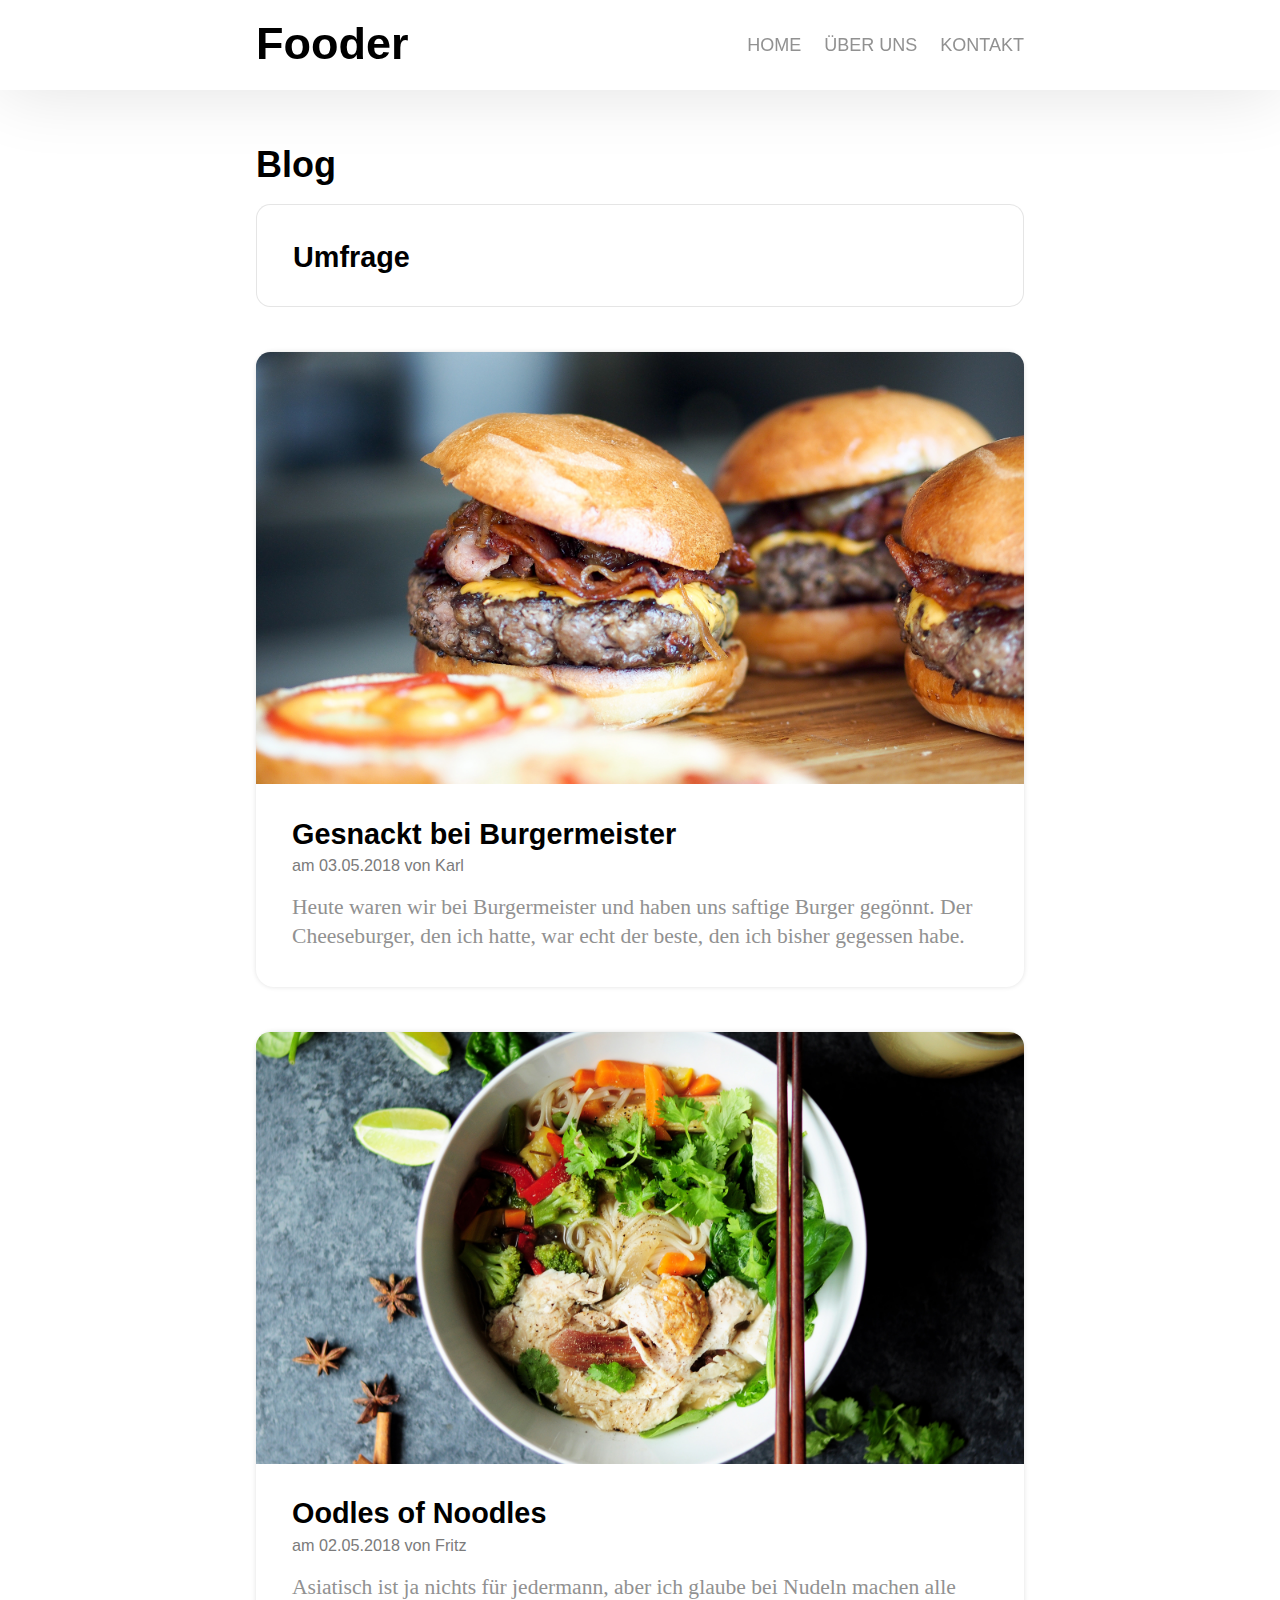
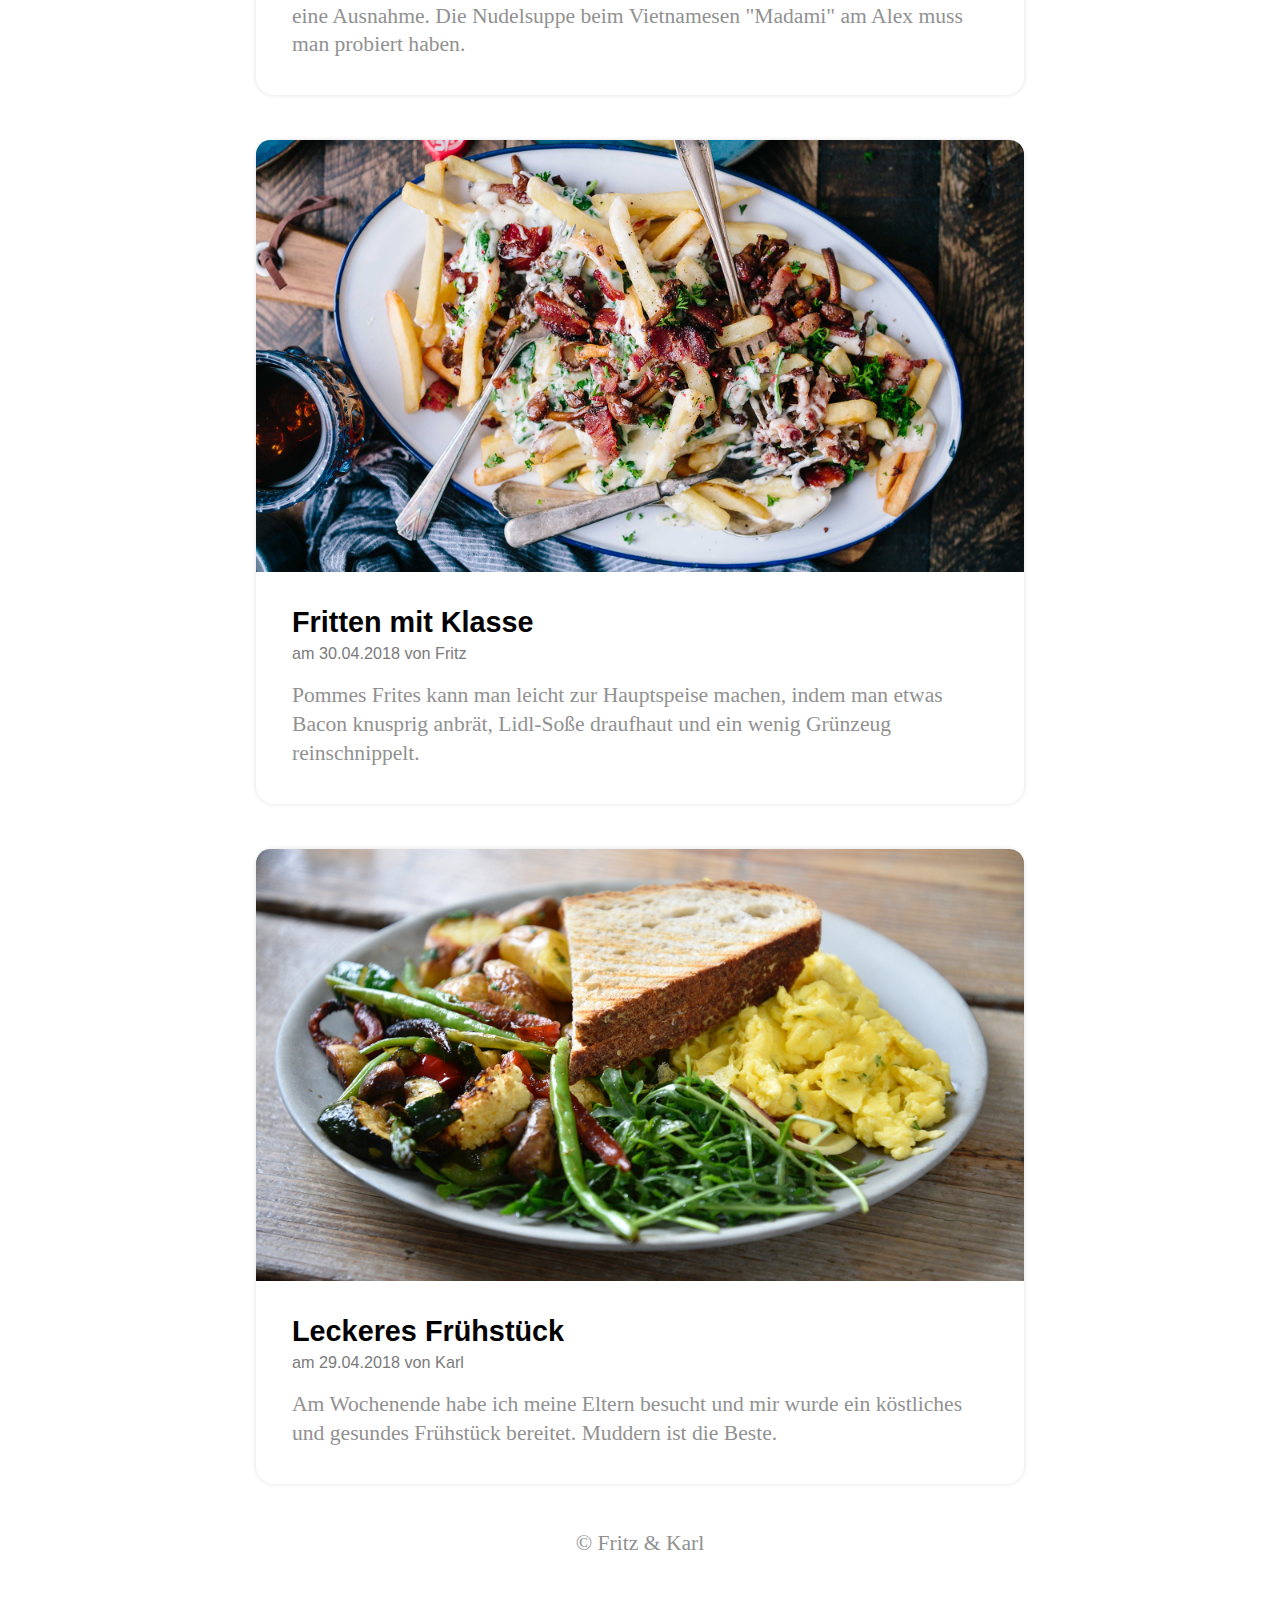
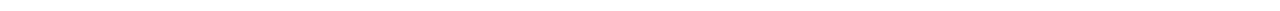
<file: gwpblog-master/index.html>
<!DOCTYPE html>
<html lang="de">
    <head>
        <meta charset="utf-8">
        <title>Blog</title>
        <link rel="stylesheet" href="css/style.css">
    </head>
    <body>
        <header>
            <div class="header-content">
                <h1>Fooder</h1>  
                <nav>
                    <ul>
                        <li><a href="index.html">Home</a></li>
                        <li><a href="html/about.html">Über uns</a></li>
                        <li><a href="html/contact.html">Kontakt</a></li>
                    </ul>
                </nav>
            </div>
        </header>
        <main>
            <h2>Blog</h2>
            <section class="card poll">
                <h3>Umfrage</h3>
                <form>
                    <fieldset>
                        <legend>Wie oft gehst du essen?</legend>
                        <div class="form-element">
                            <input type="radio" id="1a" name="q1">
                            <label for="1a">Jeden Tag</label> 
                        </div>
                        <div class="form-element">
                            <input type="radio" id="1b" name="q1">  
                            <label for="1b">Wöchentlich</label>
                        </div>
                        <div class="form-element">
                            <input type="radio" id="1c" name="q1">
                            <label for="1c">Monatlich</label>
                        </div>
                        <div class="form-element">
                            <input type="radio" id="1d" name="q1">
                            <label for="1d">Zu Anlässen</label>
                        </div>
                    </fieldset>
                    <fieldset>
                        <legend>Was isst du gerne?</legend>
                        <div class="form-element">
                            <input type="checkbox" id="2a">
                            <label for="2a">Amerikanisch</label>
                        </div>
                        <div class="form-element">
                            <input type="checkbox" id="2b">
                            <label for="2b">Asiatisch</label>
                        </div>
                        <div class="form-element">
                            <input type="checkbox" id="2c">
                            <label for="2c">Europäisch</label>
                        </div>
                    </fieldset>
                    <fieldset>
                        <input type="text" placeholder="Worüber würdest du gerne mehr lesen?">
                    </fieldset>
                    <div class="buttons">
                        <input type="submit" value="Senden">
                        <input type="reset" value="Löschen">
                    </div>
                </form>
            </section>
            
            <article>
                <img src="img/burger.jpg" alt="burger">
                <section class="description">
                    <h3>Gesnackt  bei Burgermeister</h3>
                    <time datetime="2018-05-03">am 03.05.2018 von Karl</time><p>Heute waren wir bei Burgermeister und haben uns saftige Burger gegönnt. Der Cheeseburger, den ich hatte, war echt der beste, den ich bisher gegessen habe.</p>
                </section>
            </article>
            <article>
                <img src="img/noodles.jpg" alt="nudeln">
                <section class="description">
                    <h3>Oodles of Noodles</h3>
                    <time datetime="2018-05-02">am 02.05.2018 von Fritz</time><p>Asiatisch ist ja nichts für jedermann, aber ich glaube bei Nudeln machen alle eine Ausnahme. Die Nudelsuppe beim Vietnamesen "Madami" am Alex muss man probiert haben.</p>
                </section>
            </article>
            <article>
                <img src="img/fries.jpg" alt="pommes">
                <section class="description">
                    <h3>Fritten mit Klasse</h3>
                    <time datetime="2018-04-30">am 30.04.2018 von Fritz</time><p>Pommes Frites kann man leicht zur Hauptspeise machen, indem man etwas Bacon knusprig anbrät, Lidl-Soße draufhaut und ein wenig Grünzeug reinschnippelt.</p>
                </section>
            </article>
            <article>
                <img src="img/brot.jpg" alt="brot">
                <section class="description">
                    <h3>Leckeres Frühstück</h3>
                    <time datetime="2018-04-29">am 29.04.2018 von Karl</time><p>Am Wochenende habe ich meine Eltern besucht und mir wurde ein köstliches und gesundes Frühstück bereitet. Muddern ist die Beste.</p>
                </section>
            </article>
        </main>
        <footer>
            <p>&copy; Fritz &amp; Karl</p>
        </footer>
    </body>
</html>
</file>
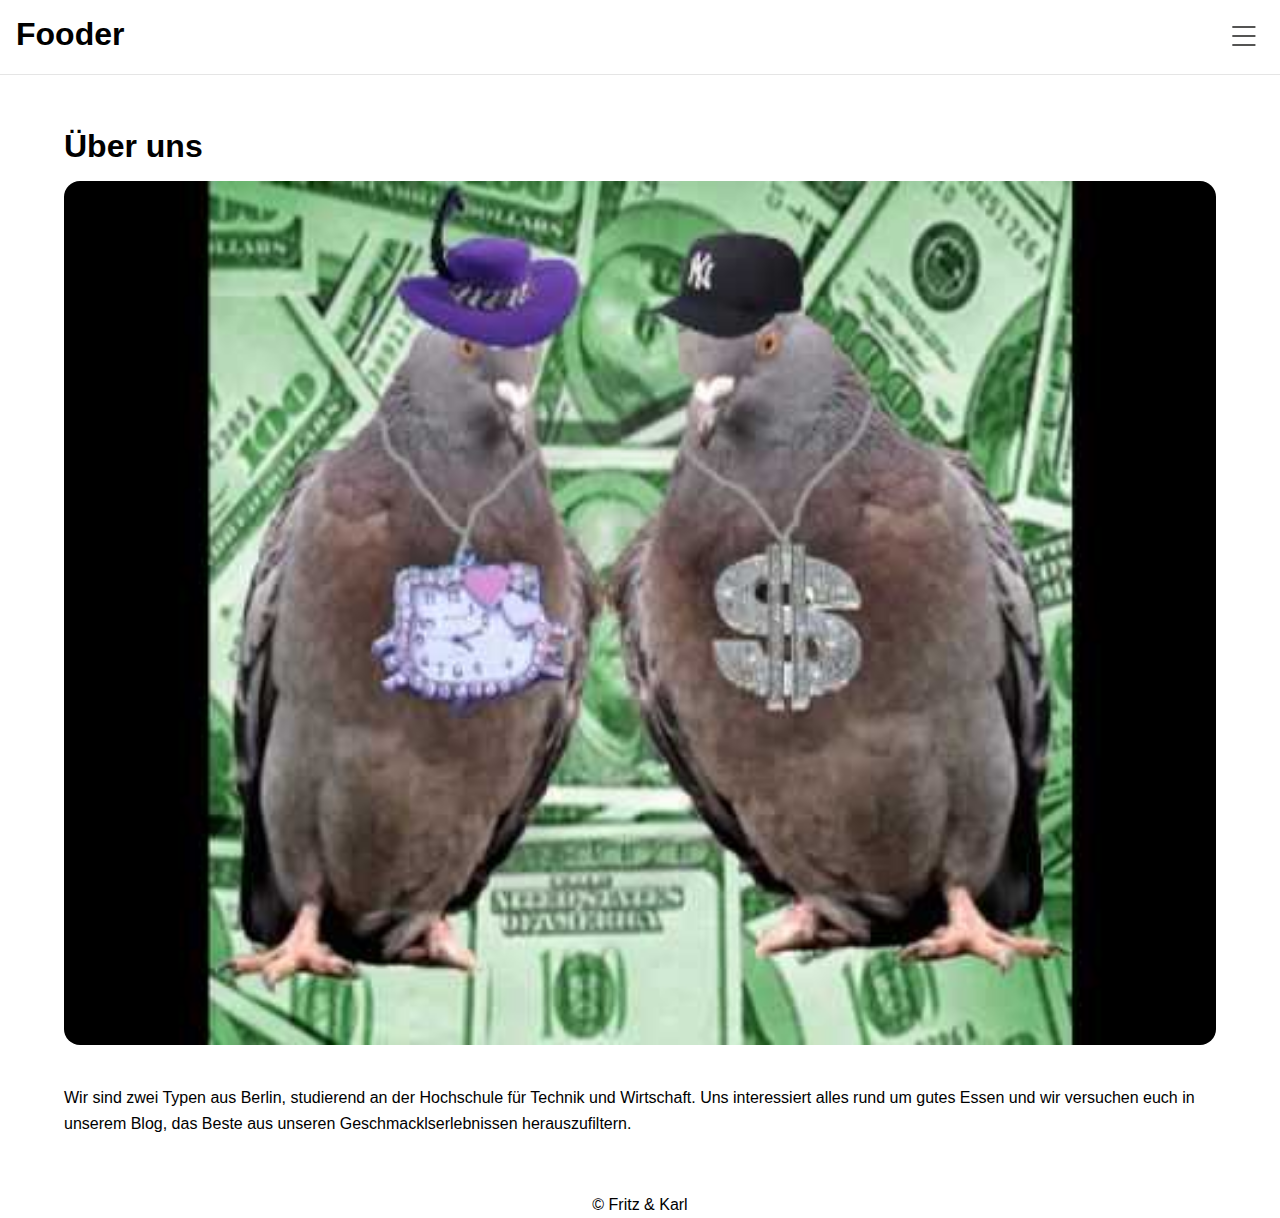
<file: html/about.html>
<!DOCTYPE html>
<html lang="de">
    <head>
        <meta charset="utf-8">
        <title>Über Uns</title>
        <link rel="stylesheet" href="../css/style.css">
    </head>
    <body>
        <div id="close"></div>
        <header id="open">
            <div class="header-content">
                <h1>Fooder</h1>
                <div id="btn-menu">
                    <div><a href="#open"><img src="../img/ic_menu.svg" alt="menu"></a></div>
                    <div><a href="#close"><img src="../img/ic_cancel.svg" alt="close"></a></div>
                </div>
                <nav>
                    <ul>
                        <li><a href="../index.html">Home</a></li>
                        <li><a href="about.html">Über uns</a></li>
                        <li><a href="contact.html">Kontakt</a></li>
                        <li id="menuGame"><a href="game.html">Spiel</a></li>
                    </ul>
                    <div class="separation"></div>
                    <div class="item-poll"><a href="poll.html">Umfrage</a></div>
                </nav>
            </div>
        </header>
        <main>
            <h2 class="about-h">Über uns</h2>
            <img src="../img/people.jpg" alt="Image of two people" class="about-img">
            <p class="about-p">Wir sind zwei Typen aus Berlin, studierend an der Hochschule für Technik und Wirtschaft. Uns interessiert alles rund um gutes Essen und wir versuchen euch in unserem Blog, das Beste aus unseren Geschmacklserlebnissen herauszufiltern.</p>
        </main>
        <footer>
            <p>&copy; Fritz &amp; Karl</p>
        </footer>
    </body>  
</html>
</file>
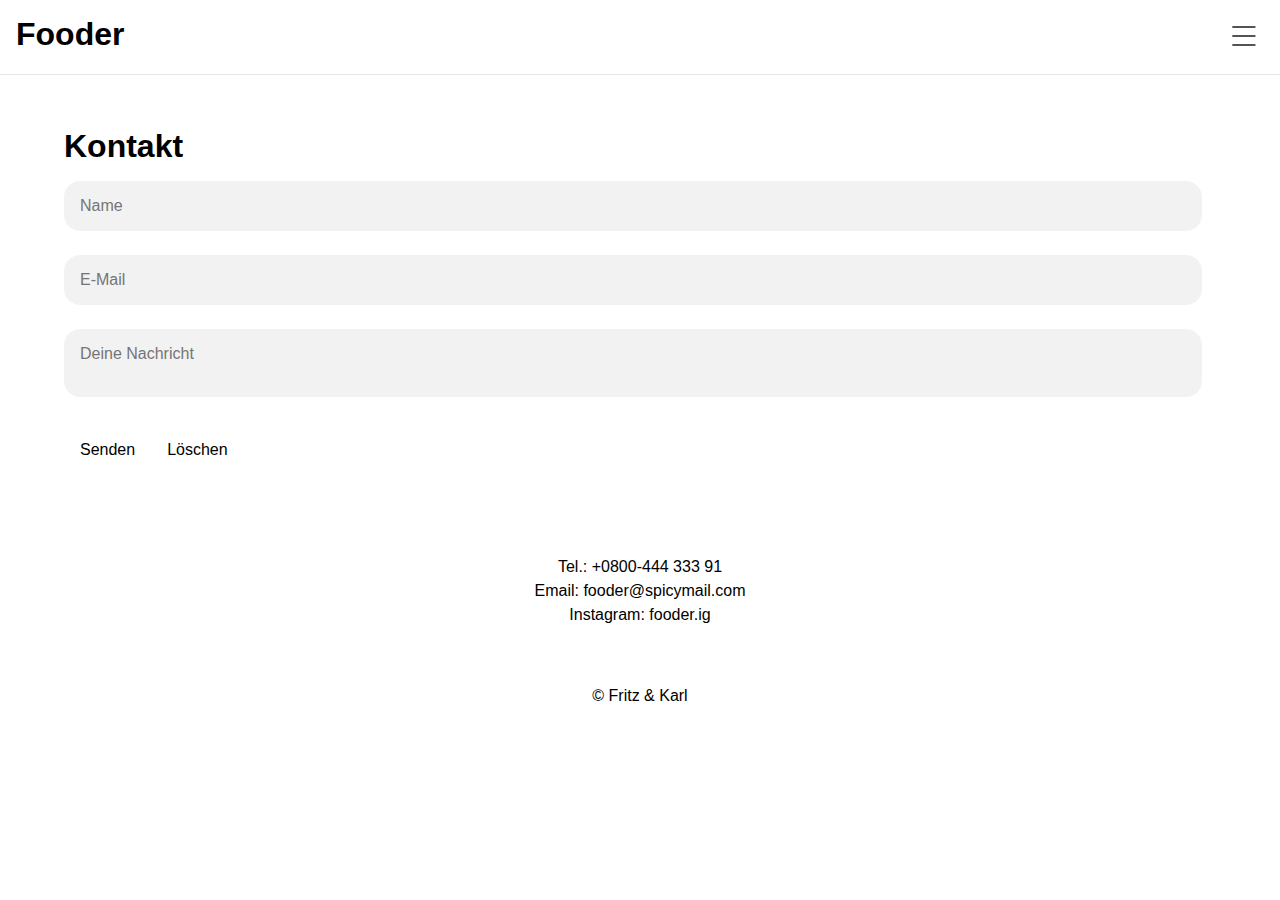
<file: html/contact.html>
<!DOCTYPE html>
<html lang="de">
    <head>
        <meta charset="utf-8">
        <title>Kontakt</title>
        <link rel="stylesheet" href="../css/style.css">
    </head>
    <body>
        <script src="../js/contact.js"></script>
        <div id="close"></div>
        <header id="open">
            <div class="header-content">
                <h1>Fooder</h1>
                <div id="btn-menu">
                    <div><a href="#open"><img src="../img/ic_menu.svg" alt="menu"></a></div>
                    <div><a href="#close"><img src="../img/ic_cancel.svg" alt="close"></a></div>
                </div>
                <nav>
                    <ul>
                        <li><a href="../index.html">Home</a></li>
                        <li><a href="about.html">Über uns</a></li>
                        <li><a href="contact.html">Kontakt</a></li>
                        <li id="menuGame"><a href="game.html">Spiel</a></li>
                    </ul>
                    <div class="separation"></div>
                    <div class="item-poll"><a href="poll.html">Umfrage</a></div>
                </nav>
            </div>
        </header>
        <main id="mc">
            <h2>Kontakt</h2>
            <form id="fc">
                <div class="form-element">
                    <input type="text" id="name" placeholder="Name" autocomplete='name'>
                </div>
                <div class="form-element">
                    <input type="text" id="mail" placeholder="E-Mail" autocomplete='email'>
                </div>
                <div class="f1-element">
                    <textarea id="msg" placeholder="Deine Nachricht"></textarea>
                </div>
                <div class="buttons">
                    <input type="submit" value="Senden">
                    <input type="reset" value="Löschen">
                </div>
            </form>
            <div class="contact">
                <p>Tel.: +0800-444 333 91</p>
                <p>Email: fooder@spicymail.com</p>
                <p>Instagram: <a href="#">fooder.ig</a></p>
            </div>
        </main>
        <footer>
            <p>&copy; Fritz &amp; Karl</p>
        </footer>
    </body> 
</html>
</file>
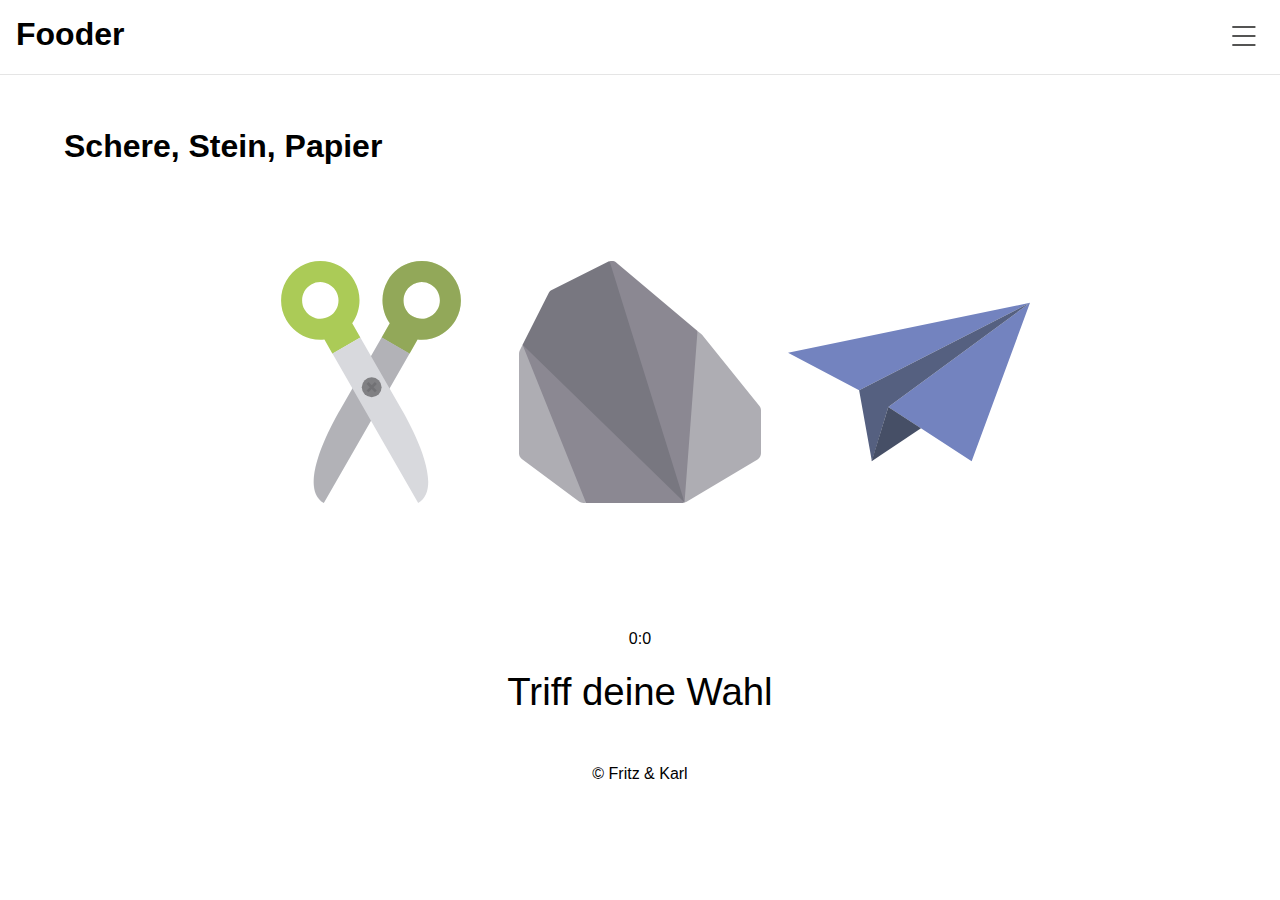
<file: html/game.html>
<!DOCTYPE html>
<html lang="de">
    <head>
        <meta charset="utf-8">
        <title>Spiel</title>
        <link rel="stylesheet" href="../css/style.css">
    </head>
    <body>
        <script src="../js/game.js"></script>
        <div id="close"></div>
        <header id="open">
            <div class="header-content">
                <h1>Fooder</h1>
                <div id="btn-menu">
                    <div><a href="#open"><img src="../img/ic_menu.svg" alt="menu"></a></div>
                    <div><a href="#close"><img src="../img/ic_cancel.svg" alt="close"></a></div>
                </div>
                <nav>
                    <ul>
                        <li><a href="../index.html">Home</a></li>
                        <li><a href="about.html">Über uns</a></li>
                        <li><a href="contact.html">Kontakt</a></li>
                        <li id="menuGame"><a href="game.html">Spiel</a></li>
                    </ul>
                    <div class="separation"></div>
                    <div class="item-poll"><a href="poll.html">Umfrage</a></div>
                </nav>
            </div>
        </header>
        <main>
            <h2>Schere, Stein, Papier</h2>
            <section class="gamecontent">
                <div class="goptions">
                    <img src="../img/scissors.svg" class="goption" id="option1" alt="schere">
                    <img src="../img/stone.svg" class="goption" id="option2" alt="stein">
                    <img src="../img/paper-plane.svg" class="goption" id="option3" alt="papier">
                </div>
                <div class="gresults">
                    <p id="wins">0</p>
                    <p>:</p>
                    <p id="losses">0</p>
                </div>
                <p id="log">Triff deine Wahl</p>
            </section>
        </main>
        <footer>
            <p>&copy; Fritz &amp; Karl</p>
        </footer>
    </body> 
</html>
</file>
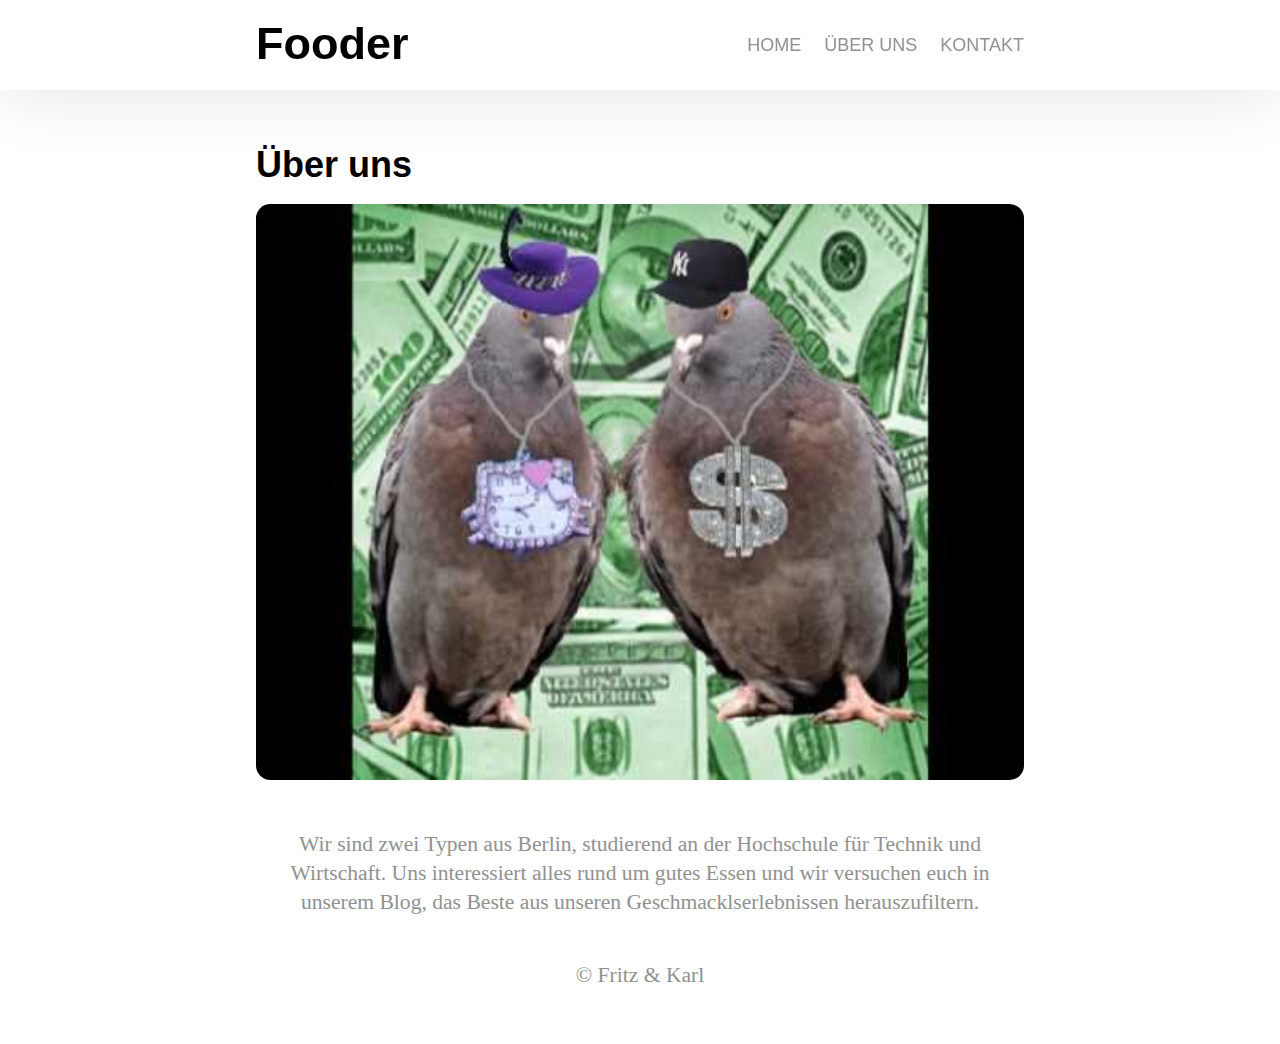
<file: gwpblog-master/html/about.html>
<!DOCTYPE html>
<html lang="de">
    <head>
        <meta charset="utf-8">
        <title>Über Uns</title>
        <link rel="stylesheet" href="../css/style.css">
    </head>
    <body>
        <header>
            <div class="header-content">
                <h1>Fooder</h1>  
                <nav>
                    <ul>
                        <li><a href="../index.html">Home</a></li>
                        <li><a href="about.html">Über uns</a></li>
                        <li><a href="contact.html">Kontakt</a></li>
                    </ul>
                </nav>
            </div>
        </header>
        <main>
            <h2>Über uns</h2>
            <img src="../img/people.jpg" alt="Image of two people" class="about-img">
            <p class="about-p">Wir sind zwei Typen aus Berlin, studierend an der Hochschule für Technik und Wirtschaft. Uns interessiert alles rund um gutes Essen und wir versuchen euch in unserem Blog, das Beste aus unseren Geschmacklserlebnissen herauszufiltern.</p>
        </main>
        <footer>
            <p>&copy; Fritz &amp; Karl</p>
        </footer>
    </body>  
</html>
</file>
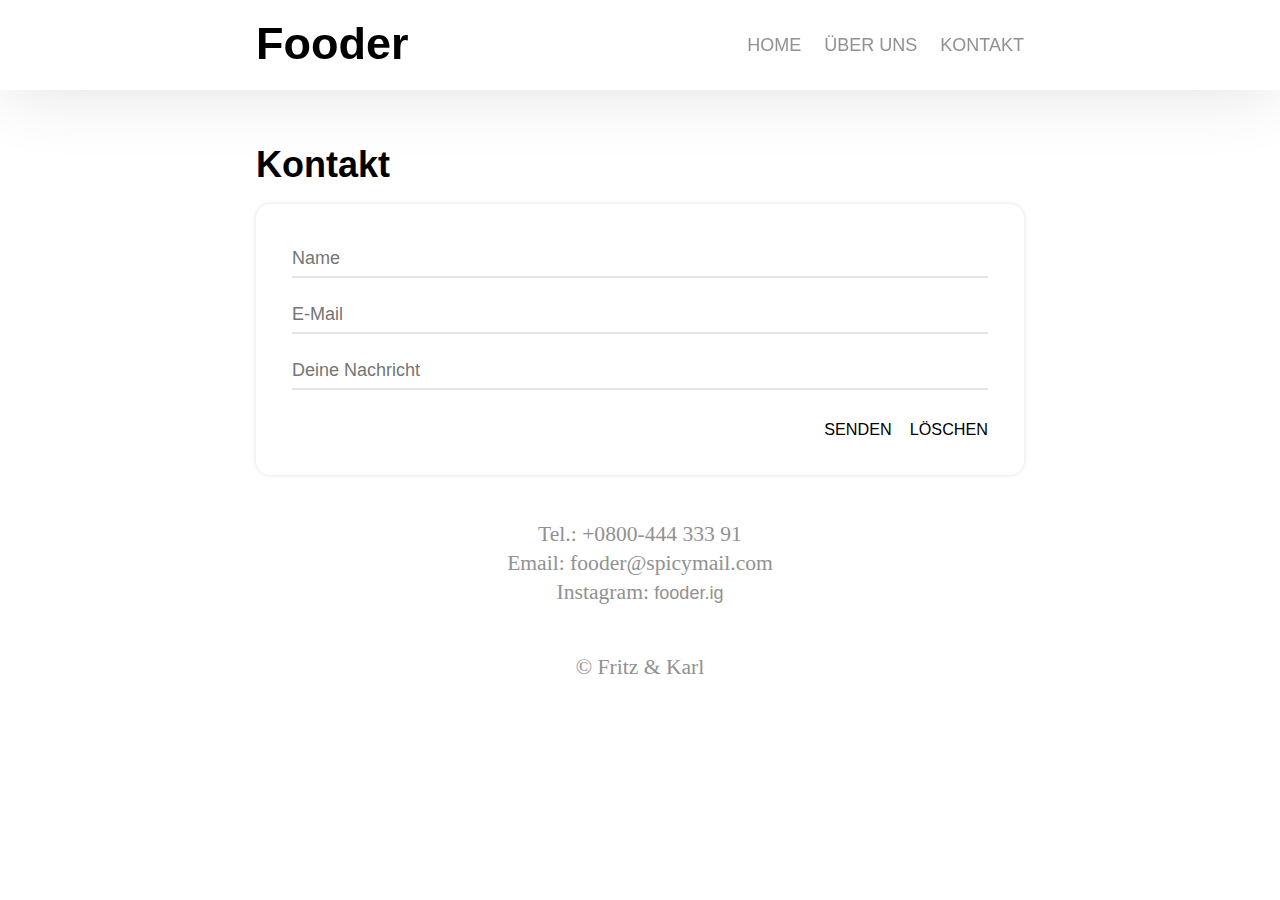
<file: gwpblog-master/html/contact.html>
<!DOCTYPE html>
<html lang="de">
    <head>
        <meta charset="utf-8">
        <title>Kontakt</title>
        <link rel="stylesheet" href="../css/style.css">
    </head>
    <body>
        <header>
            <div class="header-content">
                <h1>Fooder</h1>  
                <nav>
                    <ul>
                        <li><a href="../index.html">Home</a></li>
                        <li><a href="about.html">Über uns</a></li>
                        <li><a href="contact.html">Kontakt</a></li>
                    </ul>
                </nav>
            </div>
        </header>
        <main>
        <h2>Kontakt</h2>
            <div class="card">
                <form>
                    <div class="form-element">
                        <input type="text" id="name" placeholder="Name">
                    </div>
                    <div class="form-element">
                        <input type="text" id="mail" placeholder="E-Mail">
                    </div>
                    <div class="form-element">
                        <textarea type="text" id="msg" placeholder="Deine Nachricht"></textarea>
                    </div>
                    <div class="buttons">
                        <input type="submit" value="Senden">
                        <input type="reset" value="Löschen">
                    </div>
                </form>
            </div>
            <div class="contact">
                <p>Tel.: +0800-444 333 91</p>
                <p>Email: fooder@spicymail.com</p>
                <p>Instagram: <a href="#">fooder.ig</a></p>
            </div>
        </main>
        <footer>
            <p>&copy; Fritz &amp; Karl</p>
        </footer>
    </body> 
</html>
</file>
<file: gwpblog-master/css/style.css>
/* Universelle Styles */
* {
    font-family: sans-serif;
    box-sizing: content-box;
    font-size: 2vh;
    margin: 0;
    padding: 0;
}

h1 {
    font-size: 2.5rem
}

h2 {
    font-size: 2.0rem;
    margin-top: 3rem;
    margin-bottom: 1rem;
}

h3 {
    font-size: 1.6rem;
    margin-bottom: .3rem;
}

h4 {
    font-size: 1.0rem;
}

p {
    line-height: 1.6rem;
    font-size: 1.2rem;
    color: rgb(145, 145, 145);
    font-family: serif;
}

a {color: rgb(145, 145, 145); text-decoration: none;}
a:hover {color: rgb(0, 0, 0)}
a:active {color: rgb(145, 145, 145)}
a:focus {color: rgb(145, 145, 145)}


/* Content */
body {
    margin: 0;
    padding: 0;
}

header {
    width: 100vw;
    position: fixed;
    top: 0;
    z-index: 1;
    background: rgb(255,255,255);
    box-shadow: 0rem 0rem 4rem rgba(0, 0, 0, 0.12);
}

.header-content {
    width: 60%;
    margin-left: auto;
    margin-right: auto;
    padding: 1rem 0rem;
    display: flex;
    justify-content: space-between;
}

.header-content h1:hover {
    transform: scale(1.2) rotate(20deg);
}

nav {
    line-height: 3rem;
}

nav ul {
    list-style: none;
}

nav li {
    display: inline-block;
    margin-right: 1rem;
    text-transform: uppercase;
    font-size: 1rem;
}

nav li:last-of-type {
    margin-right: 0;
}

main {
    width: 60%;
    margin-top: 8rem;
    margin-left: auto;
    margin-right: auto;
}

time {
    display: block;
    margin-bottom: 1rem;
    font-size: .9rem;
    color: rgb(123, 123, 123);
    text-decoration: none;
}

article {
    margin-bottom: 2.5rem;
    border-radius: 1rem;
    background: rgb(255,255,255);
    box-shadow: 0px 0px 5px rgba(0, 0, 0, 0.12);
    transition: box-shadow .5s, border-color .5s;
}

article:last-of-type {
    padding-bottom: 0;
}

article:hover{
    box-shadow: 0px 5px 20px rgba(0, 0, 0, 0.12);
}

article img {
    width: 100%;
    border-radius: .8rem .8rem 0rem 0rem;
}

.description {
    padding: 1.6rem 2rem 2rem 2rem;
}

.about-img {
    width: 100%;
    border-radius: .8rem;
    margin-bottom: 2.5rem;
}

.about-p {
    margin-bottom: 2.5rem;
    text-align: center;
}

.contact {
    margin-bottom: 2.5rem;
    text-align: center;
}


/* Umfrage */
.card {
    padding: 2rem;
    border-radius: .8rem;
    margin-bottom: 2.5rem;
    background: rgb(255,255,255);
    box-shadow: 0px 0px 5px rgba(0, 0, 0, 0.12);
    transition: box-shadow .5s;
}

.card:hover {
    box-shadow: 0px 5px 35px rgba(0, 0, 0, 0.12);
}

.card legend {
    font-size: 1.1rem;
}

.poll {
    max-height: 1.6rem;
    overflow: hidden;
    border-style: solid;
    border-width: 1px;
    border-color: rgba(0,0,0,.1);
    box-shadow: 0 0 0 rgba(0,0,0,0);
    transition: max-height .5s, border-color .5s;
}

.poll:hover {
    height: auto;
    max-height: 50rem;
    border-color: rgba(0,0,0,0);
}

fieldset {
    border: 0px;
    margin-top: 1.6rem;
}

fieldset:last-of-type {
    margin-bottom: 1.6rem;
}

legend {
    margin-bottom: .6rem;
}

.form-element {
    margin-bottom: 1rem;
}

label {
    color: rgb(128, 128, 128);
}

input[type="text"] {
    width: 100%;
    height: 2rem;
    font-size: 1rem;
    border-style: solid;
    border-width: 0;
    border-bottom-width: 2px;
    border-color: rgb(230, 230, 230);
}

textarea {
    width: 100%;
    height: 2rem;
    font-size: 1rem;
    line-height: 2rem;
    resize: none;
    border-style: solid;
    border-width: 0;
    border-bottom-width: 2px;
    border-color: rgb(230, 230, 230);
    margin-bottom: .4rem;
}

input[type="submit"] {
    margin-right: 1rem;
}

input[type="submit"], input[type="reset"] {
    font-size: .9rem;
    text-transform: uppercase;
    border-style: none;
    background: none;
}

.buttons {
    display: flex;
    justify-content: flex-end;
}



footer {
    text-align: center;
    padding-bottom: 3rem;
}



/* Responsive */
@media (orientation: portrait), (max-width: 700px) {
    h1 {
        font-size: 2rem;
        line-height: 2.8rem;
    }
    
    h2 {
        margin-left: 1rem;
    }
    
    time {
        font-size: 1.1rem;
    }
    
    p, label, input, textarea, legend{
        font-size: 1.3rem;
    }
    
    legend {
        margin-bottom: 1rem;
    }
    
    input[type="text"] {
        font-size: 1.3rem;
        margin-bottom: 1rem;
    }
    
    input[type="submit"], input[type="reset"] {
        font-size: 1.1rem;
    }
    
    .header-content {
        width: 90%;
        padding-top: .4;
        padding-bottom: .8rem;
        text-align: center;
    }
    
    main {
        width: 90%;
        top: 6rem;
    }
    
    .card {
        box-shadow: 0px 5px 35px rgba(0, 0, 0, 0.12);
    }
    
    .poll {
        border-style: none;
        max-height: 50rem;
    }
    
    article {     
        box-shadow: 0px 5px 35px rgba(0, 0, 0, 0.12);
    }
}
</file>
<file: css/style.css>
* {
    font-size: 16px;
    list-style: none;
    text-decoration: none;
    color: rgb(0, 0, 0);
    box-sizing: content-box;
    margin: 0;
    padding: 0;
    font-family: Montserrat, sans-serif;
}

h1 {
    font-size: 5rem;
    padding: 1.9rem;
}

h2 {
    font-size: 4rem;
    margin-bottom: 3rem;
}

h3 {
    font-size: 3rem;
    margin-bottom: .5rem;
}

h4 {
    text-align: center;
}

time {
    color: gray;
    display: block;
    margin-bottom: 1rem;
}

/**************************************************/

header {
    width: 100%;
    height: 10rem;
    position: fixed;
    z-index: 1;
    background: rgba(255, 255, 255, 1);
    pointer-events: none;
    border-bottom: solid 1px rgba(0, 0, 0, 0.1);
}

#btn-menu a {
    position: absolute;
    top: 3.4rem;
    right: 3.4rem;
    pointer-events: all;
}

nav {
    height: 100vh;
    padding-top: 20rem;
    background: rgb(255, 255, 255);
    opacity: 0;
    transition: opacity .5s;
}

nav ul li {
    text-align: center;
    margin-bottom: 3.5rem;
}

li a {
    font-size: 5rem;
}

header img {
    width: 3rem;
    margin-bottom: 1rem;
}

#close {
    position: fixed;
}

[href="#close"] {
    display: none;
}

#open:target nav {
    opacity: 1;
}

#open:target {
    pointer-events: all;
}

#open:target [href="#close"] {
    display: block;
}

#open:target [href="#open"] {
    display: none;
}

.separation {
    width: 15%;
    height: 2px;
    margin-left: auto;
    margin-right: auto;
    margin-bottom: 3.5rem;
    background: #d9d9d9;
}

.item-poll {
    text-align: center;
}

.item-poll a {
    font-size: 3rem;
}

#menuGame {
    display: none;
}

#validText {
    margin-bottom: 3.5rem;
}

/**************************************************/

.poll {
    width: 100%;
    margin-bottom: 2rem;
}

/**************************************************/

main {
    width: 90%;
    margin-left: auto;
    margin-right: auto;
    position: relative;
    top: 13rem;
}

p {
    line-height: 1.6rem;
}

.article {
    margin-bottom: 2rem;
    border: 1px solid rgba(0, 0, 0, 0.1);
    border-radius: 1.8rem;
    transition: all .2s;
}

.article:hover {
    transform: scale(1.025);
}

.article section {
    padding: 3rem;
}

.article img {
    width: 100%;
    border-radius: 1.8rem 1.8rem 0 0;
}

footer {
    text-align: center;
    position: relative;
    top: 20rem;
    margin-bottom: 8rem;
}

footer p {
    font-size: 2.4rem;
}

/**************************************************/

.about-img {
    display: block;
    border-radius: 1.8rem; 
    width: 100%;
    height: 100%;
    margin-bottom: 3.5rem;
}

/**************************************************/

input[type="radio"], input[type="checkbox"] {
    height: 2rem;
    width: 2rem;
    margin-right: 2rem;
}

input[type="text"], textarea {
    width: 92%;
    font-size: 2rem;
    padding: 2rem;
    margin-bottom: 1.5rem;
    background: rgba(0,0,0,0.05);
    border: none;
    border-radius: 1rem;
    resize: none;
}

.buttons {
    width: 100%;
    display: flex;
}

form {
    margin-bottom: 5rem;
}

input[type="submit"], input[type="reset"] {
    font-size: 2rem;
    padding: 2rem;
    background: none;
    border: none;
}

.contact p, .contact a{
    text-align: center;
    font-size: 2rem;
    line-height: 3rem;
}

fieldset {
    border: none;
    margin-bottom: 3.5rem;
    background: rgba(0,0,0,0.03);
    padding: 3rem;
    border-radius: 1.8rem;
}

legend {
    font-size: 3rem;
    padding: 2rem;
    background: rgb(255, 255, 255);
    border-radius: 1.8rem;
}

label {
    font-size: 2.6rem;
}

.option {
    line-height: 5rem;
}

/**************************************************/
/*Game*********************************************/
/**************************************************/

.goptions {
    margin-left: auto;
    margin-right: auto;
    margin-bottom: 10rem;
}

.goption {
    width: 30%;
    display: block;
    margin-left: auto;
    margin-right: auto;
    margin-bottom: 6rem;
}

.goptions p {
    background: rgb(240, 240, 240);
}

.gresults {
        display: flex;
        justify-content: center;
}

.gresults p {
    font-size: 2.4rem;
    line-height: 5rem;
}

#log {
    text-align: center;
    font-size: 2.4rem;
}

.gamecontent {
    margin-top: 10rem;
}

/**************************************************/
/*Responsive***************************************/
/**************************************************/

@media only screen and (min-width: 80rem) {
    h1 {
        font-size: 2rem;
        padding: 1rem;
    }
    
    h2 {
        font-size: 2rem;
        margin-bottom: 1rem;
    }

    h3 {
        font-size: 1.5rem;
        margin-bottom: .5rem;
    }

    time {
        color: gray;
        display: block;
        margin-bottom: 1rem;
    }
    
    header {
        height: 4.6rem;
}
    
    header img {
        width: 1.5rem;
        margin-bottom: 1rem;
    }
    
    #btn-menu a {
        top: 1.5rem;
        right: 1.5rem;
    }

    nav {
        padding-top: 11rem;
    }

    nav ul li {
        text-align: center;
        margin-bottom: 2.5rem;
    }
        
    li a {
        font-size: 2rem;
    }

    .item-poll a {
        font-size: 1.5rem;
    }
    
    .separation {
        margin-bottom: 2.5rem;
    }
    
    main {
        top: 8rem;
    }
    
    .blog {
        display: grid;
        grid-template-columns: 30% 30% 30%;
        grid-gap: 5%;
        justify-items: center;
    }

    .article {
        margin-bottom: 2rem;
        border-radius: 1rem;
    }
    
    .article section {
        padding: 1.5rem;
    }

    .article img {
        width: 100%;
        border-radius: 1rem 1rem 0 0;
    }
    
    .about-img {
        border-radius: 1rem;
        margin-bottom: 2.5rem;
    }

    footer {
        top: 11.5rem;
        margin-bottom: 5rem;
    }

    footer p {
        font-size: 1rem;
    }
    
    input[type="radio"], input[type="checkbox"] {
        height: 1rem;
        width: 1rem;
        margin-right: 1rem;
    }

    input[type="text"], textarea {
        font-size: 1rem;
        padding: 1rem;
        width: 96%;
        margin-bottom: 1.5rem;
        border-radius: 1rem;
    }

    .buttons {
        width: 100%;
    }

    form {
        margin-bottom: 5rem;
    }

    input[type="submit"], input[type="reset"] {
        font-size: 1rem;
        padding: 1rem;
    }

    .contact p, .contact a{
        text-align: center;
        font-size: 1rem;
        line-height: 1.5rem;
    }

    fieldset {
        border: none;
        margin-bottom: 2.5rem;
        padding: 1.5rem;
        border-radius: 1rem;
    }

    legend {
        font-size: 1.5rem;
        padding: 1rem;
        background: rgb(255, 255, 255);
        border-radius: 1rem;
    }

    label {
        font-size: 1.3rem;
    }

    .option {
        line-height: 2rem;
    }
    
    .goption {
        transition: all .5s;
    }
    
    .goption:hover {
        transform: scale(1.3);
    }
    
    .goption:active {
        transform: scale(1.5);
    }
    
    .goptions {
        width: 70%;
        margin-left: auto;
        margin-right: auto;
        margin-bottom: 0;
        display: flex;
        justify-content: space-around;
    }

    .gresults {
        display: flex;
        justify-content: center;
    }
    
    .gresults p {
        font-size: 1rem;
    }

    .gamecontent {
        margin-top: 6rem;
    }
}
</file>
